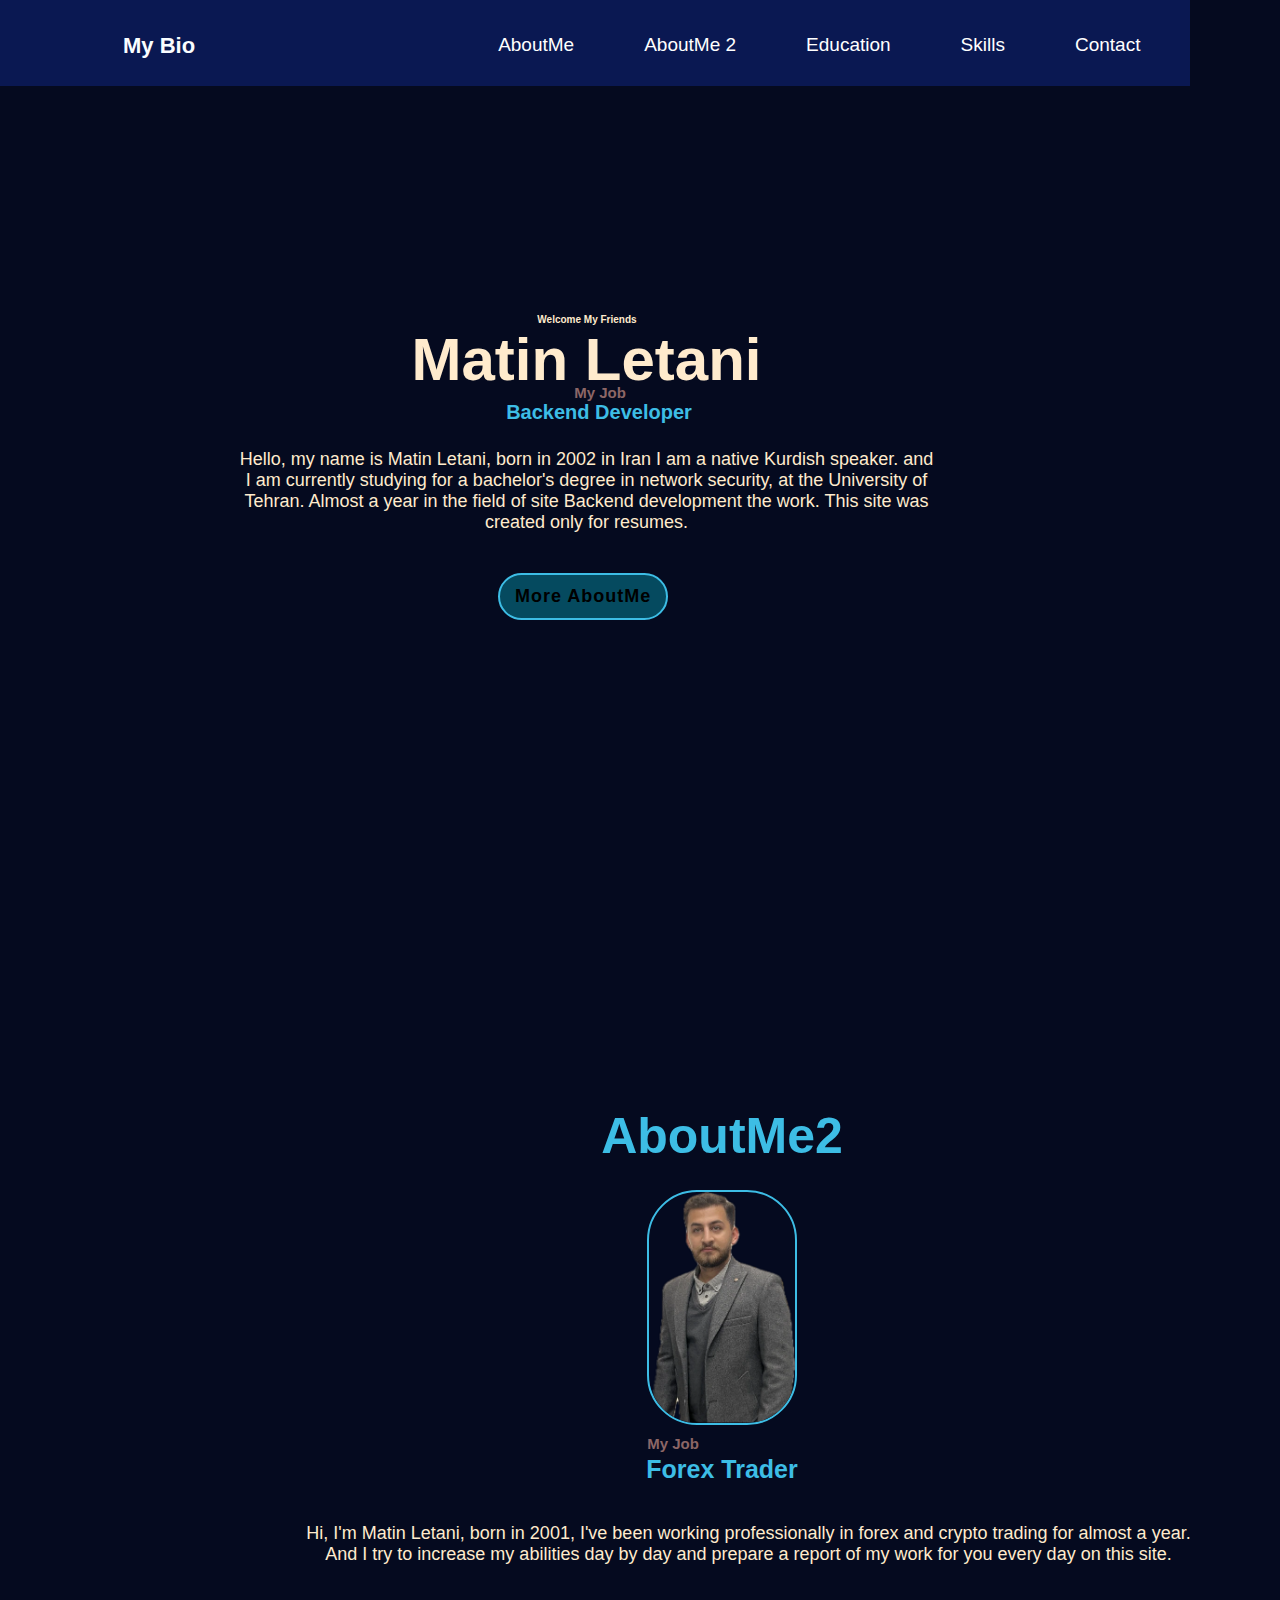
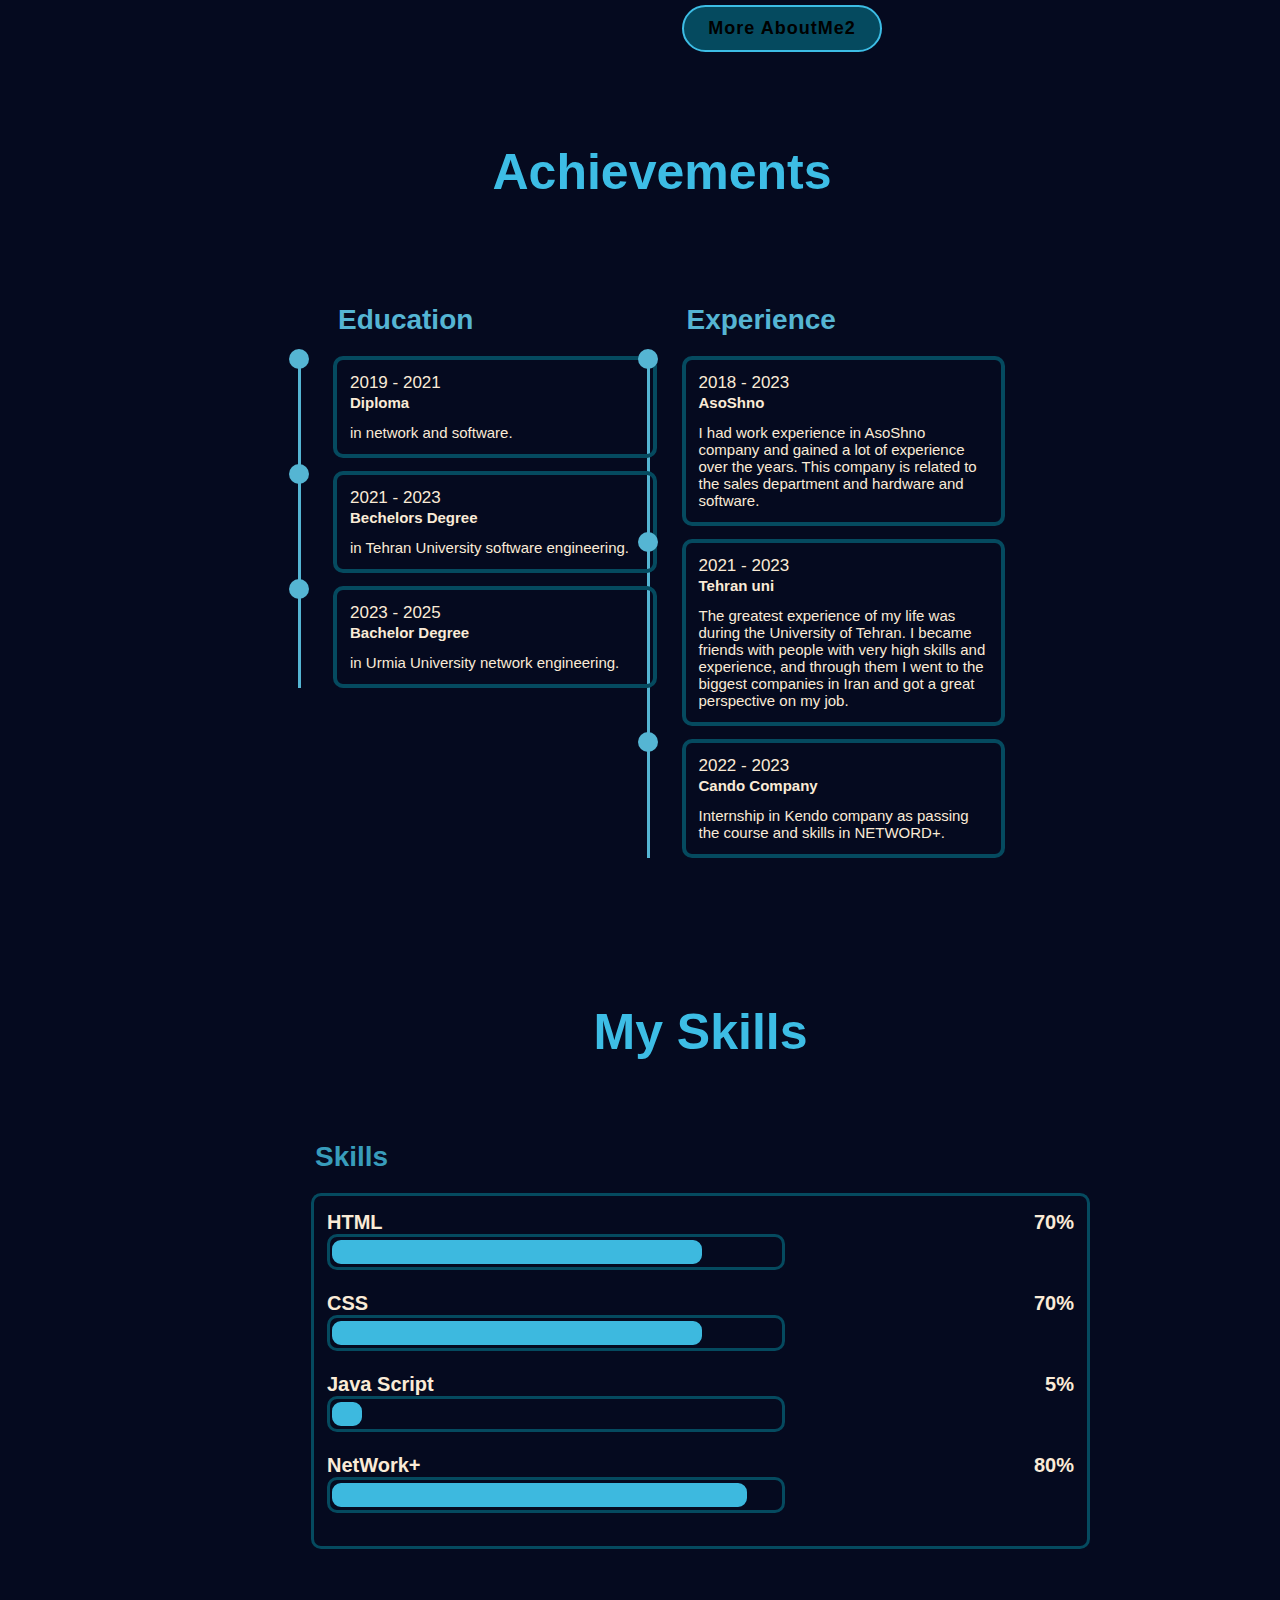
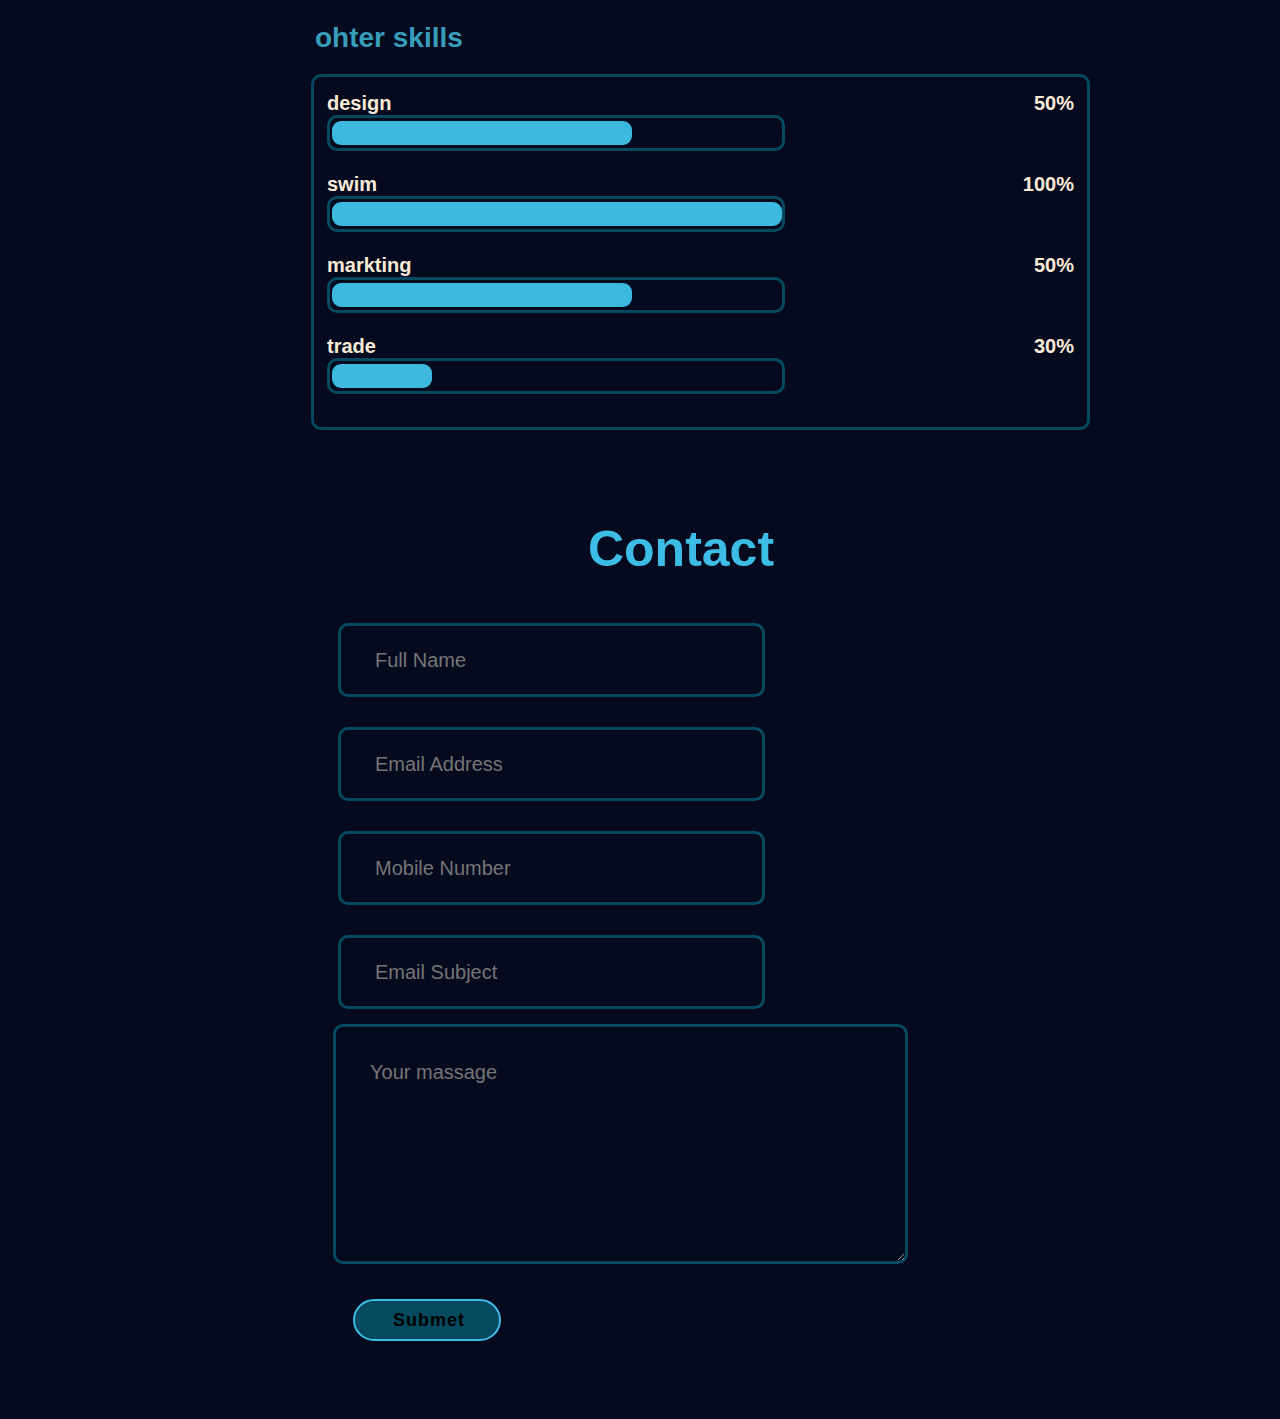
<file: index.html>
<!DOCTYPE html>
<html>
  <head>
    <title>Matin Letani</title>
    <link rel="stylesheet" href="style/cv.css" />
    <link
      href="https://unpkg.com/boxicons@2.1.4/css/boxicons.min.css"
      rel="stylesheet"
    />
    <!-- respansive-->
    <meta
      name="viewport"
      contact="width=device-width,
    initial-scale=1.0,user-scalabe=no"
    />
  </head>

  <body>
    <!-- part1 header -->
    <header class="header">
      <div class="navbar-container">
        <ul class="menu-items">
          <li><a href="#Aboutme" class="active">AboutMe</a></li>
          <ul>
            <li><a href="#aboutme2">AboutMe 2</a></li>
          </ul>
          <li><a href="#education"> Education</a></li>
          <li><a href="#skills">Skills</a></li>
          <li><a href="#contact">Contact</a></li>
        </ul>
        <h1 class="logo">My Bio</h1>
      </div>
    </header>

    <!-- body part1 About me-->
    <section class="aboutMe sections" id="aboutMe">
      <div class="aboutMe-txt">
        <h3>Welcome My Friends</h3>
        <h1>Matin Letani</h1>
        <h2>My Job</h2>
        <h4>Backend Developer</h4>
        <p>
          Hello, my name is Matin Letani, born in 2002 in Iran I am a native
          Kurdish speaker. and I am currently studying for a bachelor's degree
          in network security, at the University of Tehran. Almost a year in the
          field of site Backend development the work. This site was created only
          for resumes.
        </p>
        <div class="btn-aboutMe">
          <a href="CV/MY-CV/download.html">More AboutMe</a>
        </div>
      </div>
      <!-- pic section -->
      <div class="aboutMe-img">
        <img src="pic/sticker.png" alt="" />
      </div>
    </section>

    <!-- body part2 About me-->

    <section class="aboutme2 sections" id="aboutme2">
      <h2 class="heading">AboutMe2</h2>
      <div class="aboutme2-img">
        <img src="pic/sticker.png" alt="" />
      </div>

      <div class="aboutme2-text">
        <h1>My Job</h1>
        <h4>Forex Trader</h4>
        <p>
          Hi, I'm Matin Letani, born in 2001, I've been working professionally
          in forex and crypto trading for almost a year. And I try to increase
          my abilities day by day and prepare a report of my work for you every
          day on this site.
        </p>
        <div class="btn-aboutMe2">
          <a href="#">More AboutMe2</a>
        </div>
      </div>
    </section>
    <!--part3 education -->
    <section class="education sections" id="education">
      <h2 class="heading-education">Achievements</h2>

      <div class="education-row">
        <div class="education-column">
          <h3 class="title">Education</h3>

          <div class="education-box">
            <!-- اگر در اینده خواستم چیزی به (تحصیلات )اضافه کنم از خط 81تا87 کپی کنم و در پایین که مشخص کردم در زیر خط 103 پست کنم )ویک دیوو اضافه کنم-البته فکر کنم لازم نباشه-->
            <div class="education-content">
              <!--81-->
              <div class="content">
                <div class="year">2019 - 2021</div>
                <h3>Diploma</h3>
                <p>in network and software.</p>
              </div>
            </div>
            <!--87-->

            <div class="education-content">
              <div class="content">
                <div class="year">2021 - 2023</div>
                <h3>Bechelors Degree</h3>
                <p>in Tehran University software engineering.</p>
              </div>
            </div>
            <div class="education-content">
              <div class="content">
                <div class="year">2023 - 2025</div>
                <h3>Bachelor Degree</h3>
                <p>in Urmia University network engineering.</p>
              </div>
            </div>

            <!--103-->
            <!--اگر خواستم چیزی به تحصیلات اضفاقه کنم ااز این تگ به پایین اضافه کنم-->
          </div>
        </div>

        <div class="education-column">
          <h3 class="title">Experience</h3>
          <div class="education-box">
            <!--  اگر در اینده خواستم چیزی به (تجربه ها )اضافه کنم از خط 111تا117 کپی کنم و در پایین که مشخص کردم در زیر خط 133 پست کنم )-->
            <div class="education-content">
              <!--111-->
              <div class="content">
                <div class="year">2018 - 2023</div>
                <h3>AsoShno</h3>
                <p>
                  I had work experience in AsoShno company and gained a lot of
                  experience over the years. This company is related to the
                  sales department and hardware and software.
                </p>
              </div>
            </div>
            <!--117-->

            <div class="education-content">
              <div class="content">
                <div class="year">2021 - 2023</div>
                <h3>Tehran uni</h3>
                <p>
                  The greatest experience of my life was during the University
                  of Tehran. I became friends with people with very high skills
                  and experience, and through them I went to the biggest
                  companies in Iran and got a great perspective on my job.
                </p>
              </div>
            </div>
            <div class="education-content">
              <div class="content">
                <div class="year">2022 - 2023</div>
                <h3>Cando Company</h3>
                <p>
                  Internship in Kendo company as passing the course and skills
                  in NETWORD+.
                </p>
              </div>
            </div>

            <!--(133)اگر خواستم چیزی به (تجربه ها)-اضافه کنم از این تگ به پایین اضافه کنم-->
          </div>
        </div>
      </div>
    </section>

    <!--part4 Skills -->
    <section class="skills sections" id="skills">
      <h2 class="heading-skills">My Skills</h2>

      <div class="skills-row">
        <!--ستون اول از صفحه 4-->
        <!--از اینجا تا کپی بشه تا خط 195و در زیرش پست بشه-->
        <div class="skills-column">
          <h3 class="title">Skills</h3>

          <div class="skills-box">
            <div class="skills-contact">
              <div class="progress">
                <h3>HTML <span>70%</span></h3>
                <div class="nav-bar">
                  <div class="navbar1"></div>
                </div>
              </div>

              <div class="progress">
                <h3>CSS <span>70%</span></h3>
                <div class="nav-bar">
                  <div class="navbar2"></div>
                </div>
              </div>

              <div class="progress">
                <h3>Java Script <span>5%</span></h3>
                <div class="nav-bar">
                  <div class="navbar3"></div>
                </div>
              </div>

              <div class="progress">
                <h3>NetWork+ <span>80%</span></h3>
                <div class="nav-bar">
                  <div class="navbar4"></div>
                </div>
              </div>
            </div>
          </div>
        </div>
        <!--195-->

        <!--ستون دوم از صقحه 4-->
        <div class="skills-column">
          <h3 class="title">ohter skills</h3>

          <div class="skills-box">
            <div class="skills-contact">
              <div class="progress">
                <h3>design <span>50%</span></h3>
                <div class="nav-bar">
                  <div class="navbar5"></div>
                </div>
              </div>

              <div class="progress">
                <h3>swim <span>100%</span></h3>
                <div class="nav-bar">
                  <div class="navbar6"></div>
                </div>
              </div>

              <div class="progress">
                <h3>markting <span>50%</span></h3>
                <div class="nav-bar">
                  <div class="navbar7"></div>
                </div>
              </div>

              <div class="progress">
                <h3>trade <span>30%</span></h3>
                <div class="nav-bar">
                  <div class="navbar8"></div>
                </div>
              </div>
            </div>
          </div>
        </div>
      </div>
    </section>
    <!--part5 contact-->
    <section class="contact sections" id="contact">
      <h2 class="heading">Contact</h2>

      <form action="#">
        <div class="input-box">
          <div class="input-field">
            <input type="text" placeholder="Full Name" required />
            <span class="focus"></span>
          </div>
          <div class="input-field">
            <input type="text" placeholder="Email Address" required />
            <span class="focus"></span>
          </div>
        </div>

        <div class="input-box">
          <div class="input-field">
            <input type="number" placeholder="Mobile Number" required />
            <span class="focus"></span>
          </div>
          <div class="input-field">
            <input type="text" placeholder="Email Subject" required />
            <span class="focus"></span>
          </div>
        </div>

        <div class="textarea-field">
          <textarea
            name=""
            id=""
            cols="30"
            rows="10"
            placeholder="Your massage"
            required
          ></textarea>
          <span class="focus"></span>
        </div>

        <div class="btn-contact">
          <a href="#">Submet</a>
        </div>
      </form>
    </section>

    <!--part footer -->
    <footer class="footer">
      <div class="footer-icontop">
        <a href="#"><i class="bx bx-up-arrow-alt"></i></a>
      </div>
    </footer>
  </body>
</html>
</file>
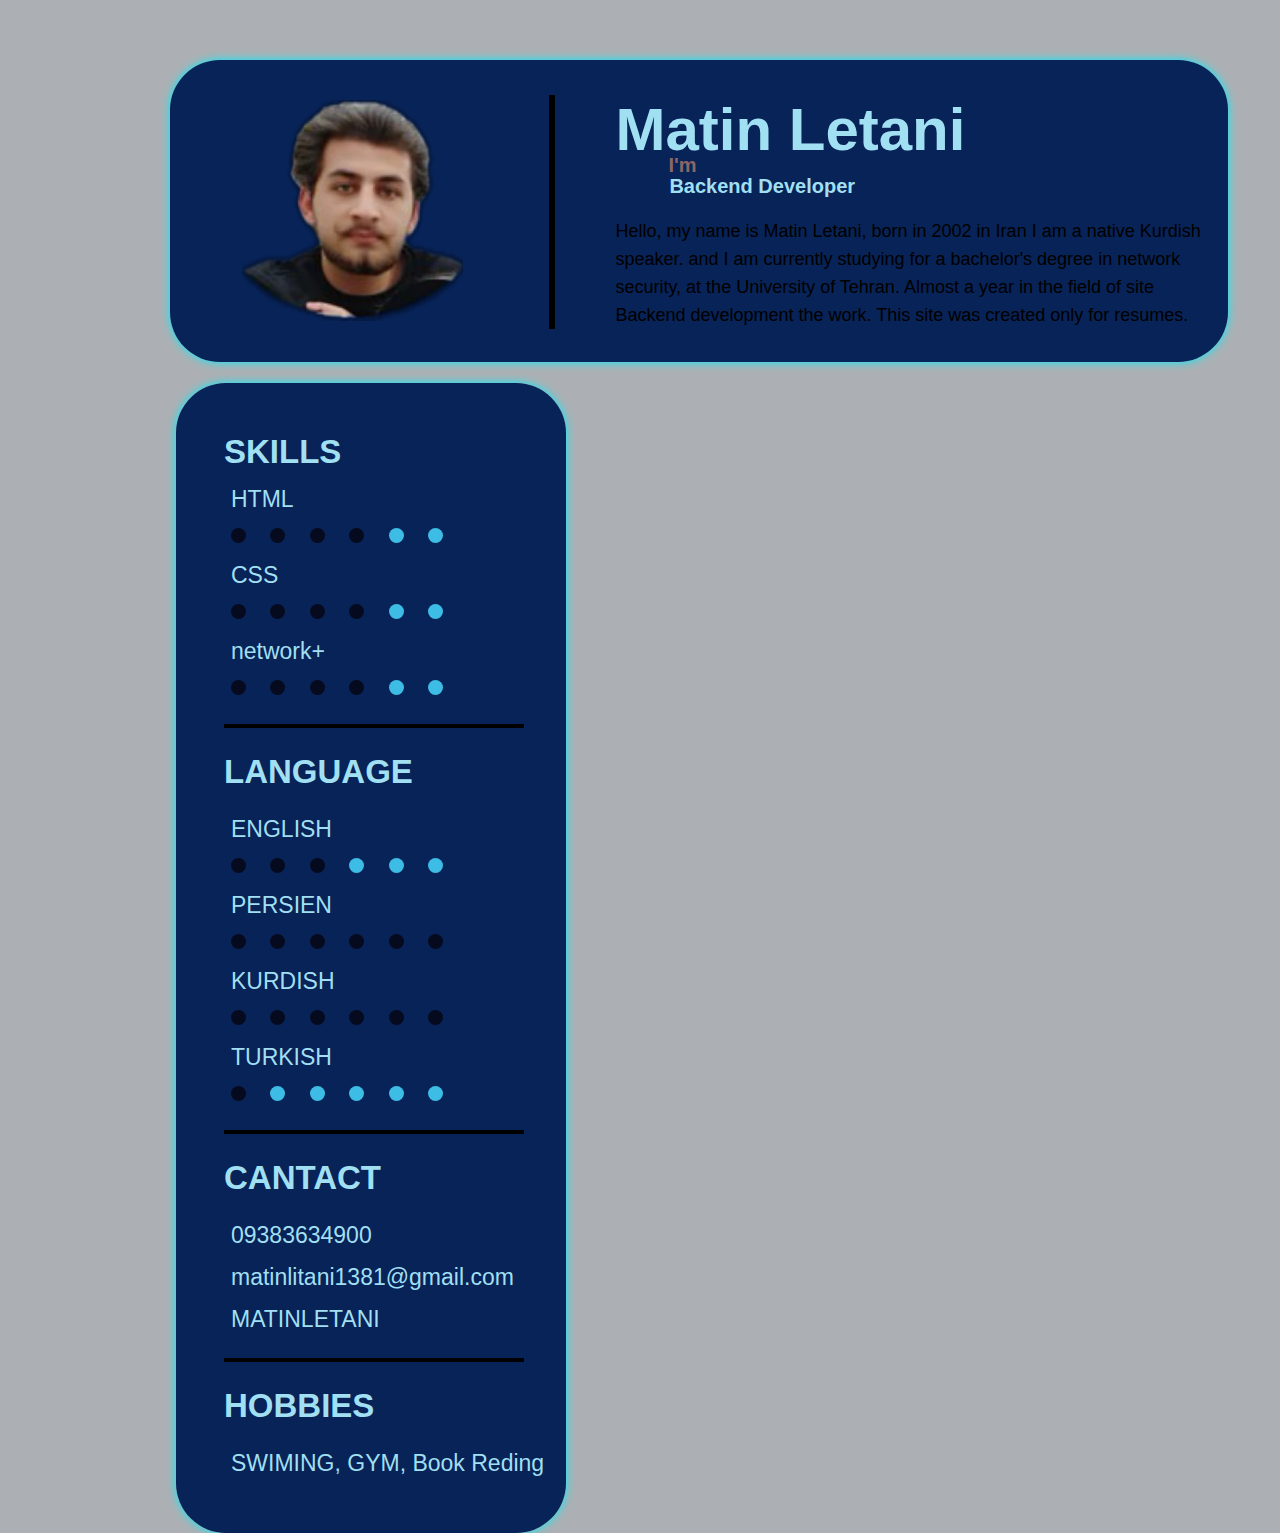
<file: download.html>
<!DOCTYPE html>
<html>

<head>
    <title>print my cv</title>
    <link rel="stylesheet" href="style/downcv.css">

</head>

<body>
    <div class="header">
        <div class="part1">
            <div class="part1-header">
                <div class="part1-pic">
                    <img src="pic/sticker2.png" alt="">
                </div>
                <div class="part1-txt">
                    <div class="border">
                        <h1>Matin Letani</h1>
                        <h2>I'm</h2>
                        <h4>Backend Developer</h4>
                        <p>Hello, my name is Matin Letani, born in 2002 in Iran
                            I am a native Kurdish speaker.
                            and I am currently studying for a bachelor's degree in network security,
                            at the University of Tehran.
                            Almost a year in the field of site Backend development the work. This site was created only
                            for
                            resumes.

                        </p>
                    </div>
                </div>
            </div>
        </div>
    </div>
    <div class="part2">
        <div class="left">
            <div class="part2-left">
                <div class="part2-skills">
                    <h2>SKILLS</h2>
                    <div>
                        <p>HTML</p>
                        <div>
                            <div class="dot active"></div>
                            <div class="dot active"></div>
                            <div class="dot active"></div>
                            <div class="dot active"></div>
                            <div class="dot"></div>
                            <div class="dot"></div>
                        </div>
                    </div>
                    <div>
                        <p>CSS</p>
                        <div>
                            <div class="dot active"></div>
                            <div class="dot active"></div>
                            <div class="dot active"></div>
                            <div class="dot active"></div>
                            <div class="dot"></div>
                            <div class="dot"></div>
                        </div>
                    </div>
                    <div>
                        <p>network+</p>
                        <div>
                            <div class="dot active"></div>
                            <div class="dot active"></div>
                            <div class="dot active"></div>
                            <div class="dot active"></div>
                            <div class="dot"></div>
                            <div class="dot"></div>


                            <div class="part2-languges">
                                <h2>LANGUAGE</h2>
                                <div>
                                    <p>ENGLISH</p>
                                    <div>
                                        <div class="dot active"></div>
                                        <div class="dot active"></div>
                                        <div class="dot active"></div>
                                        <div class="dot"></div>
                                        <div class="dot"></div>
                                        <div class="dot"></div>
                                    </div>
                                </div>
                                <div>
                                    <p>PERSIEN</p>
                                    <div>
                                        <div class="dot active"></div>
                                        <div class="dot active"></div>
                                        <div class="dot active"></div>
                                        <div class="dot active"></div>
                                        <div class="dot active"></div>
                                        <div class="dot active"></div>
                                    </div>
                                </div>
                                <div>
                                    <p>KURDISH</p>
                                    <div>
                                        <div class="dot active"></div>
                                        <div class="dot active"></div>
                                        <div class="dot active"></div>
                                        <div class="dot active"></div>
                                        <div class="dot active"></div>
                                        <div class="dot active"></div>
                                    </div>
                                </div>
                                <div>
                                    <p>TURKISH</p>
                                    <div>
                                        <div class="dot active"></div>
                                        <div class="dot"></div>
                                        <div class="dot"></div>
                                        <div class="dot"></div>
                                        <div class="dot"></div>
                                        <div class="dot"></div>


                                        <div class="part2-cantact">
                                            <h2>CANTACT</h2>
                                            <div>
                                                <p>09383634900</p>
                                            </div>
                                            <div>
                                                <div>
                                                    <p>matinlitani1381@gmail.com</p>
                                                </div>
                                                <div>
                                                    <div>
                                                        <p>MATINLETANI</p>
                                                    </div>
                                                    <div>

                                                        <div class="part2-hobbies">
                                                            <h2>HOBBIES</h2>
                                                            <div>
                                                                <p>SWIMING, GYM, Book Reding</p>
                                                            </div>
                                                            <div>

                                                            </div>
                                                        </div>
                                                    </div>
                                                </div>
                                            </div>
                                        </div>
                                    </div>
                                </div>
                            </div>    
</body>
</html>
</file>
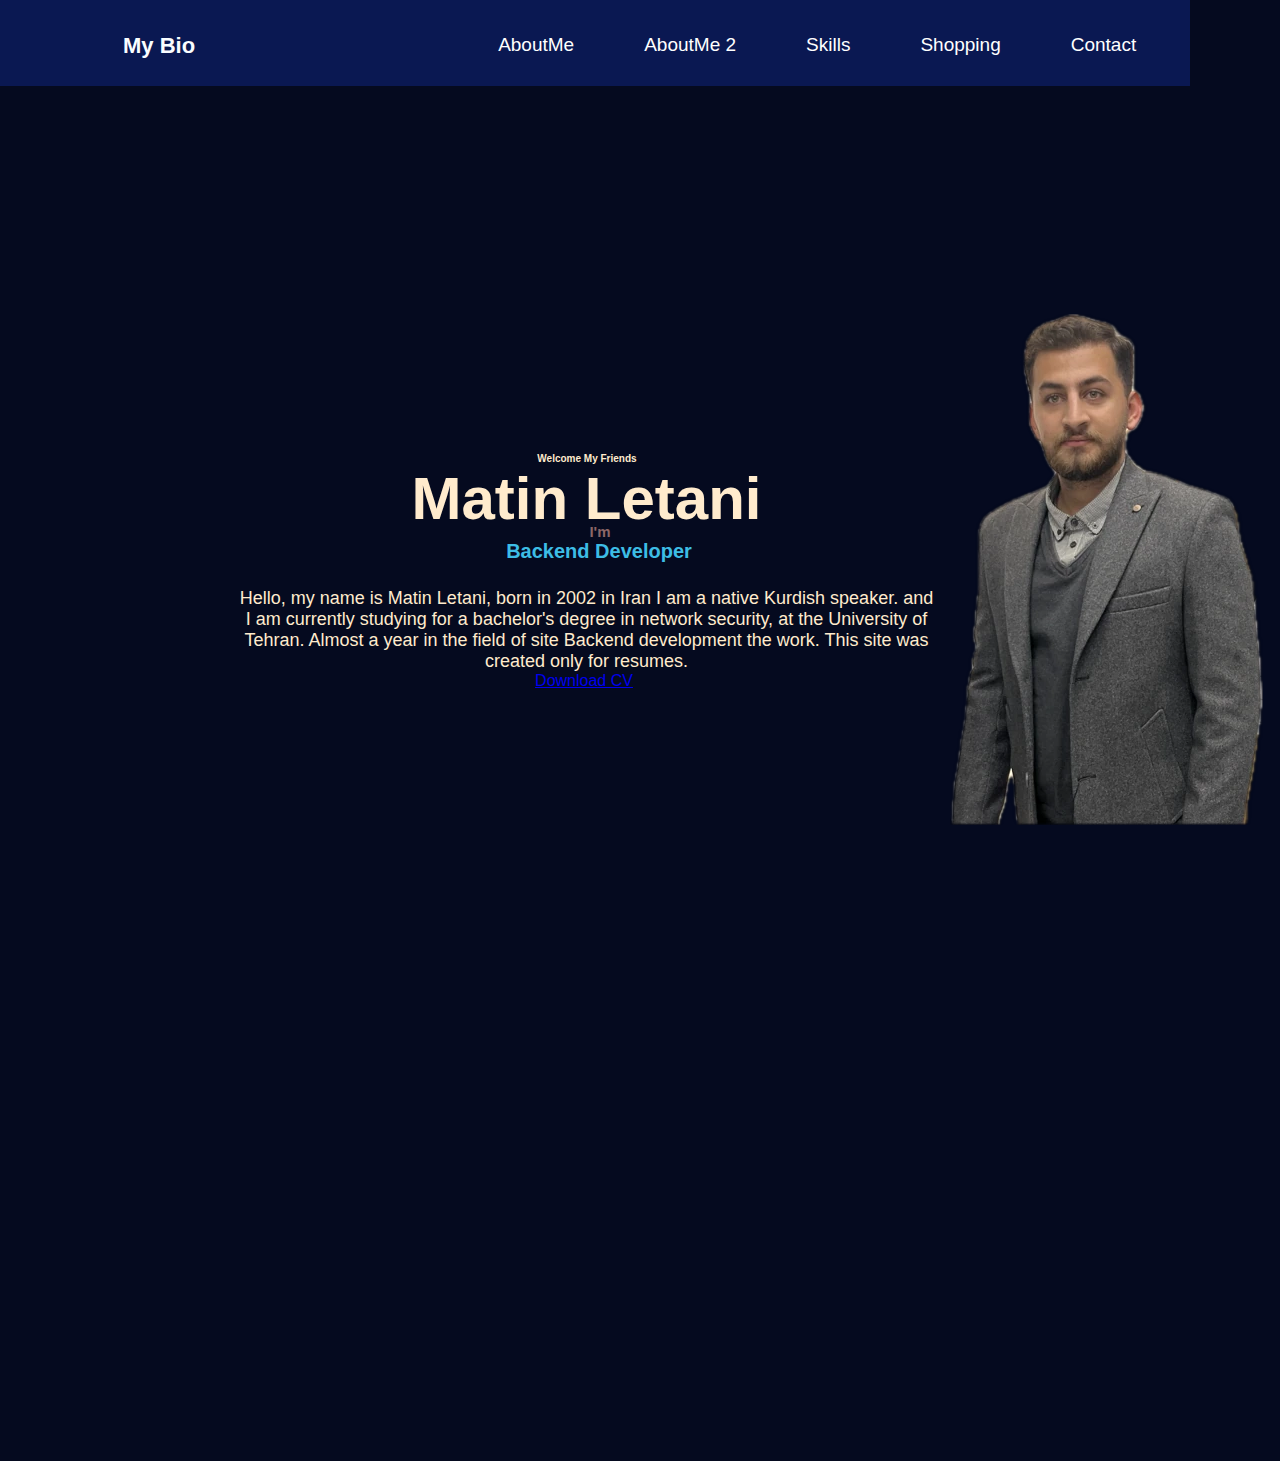
<file: index1.html>
<!DOCTYPE html>
<html>

<head>
    <title>Matin Letani</title>
    <link rel="stylesheet" href="style/cv.css">
</head>

<body>
    <!-- part header -->
    <header class="header">
        <nav class="navbar">
            <nav class="navbar2">
                <div class="navbar-container container">
                    <!-- responsiv   این رو تازگی از یه اموزش یاد گرفتم -->


                    <ul class="menu-items">
                        <li><a href="" class="active">AboutMe</a></li>
                        <ul>
                            <li><a href="" class="active">AboutMe 2</a></li>
                        </ul>
                        <li><a href="" class="active">Skills</a></li>
                        <!-- خیلی وقت پیش با دوستم که شاگرد مغازه بود با ورد پرس درستش کردیم که تازگی یادم. اومد منم لینکشو گذاشتم-->
                        <li><a href="https://asoshno.ir/" class="active">Shopping</a></li>
                        <li><a href="" class="active">Contact</a></li>
                    </ul>
                    <h1 class="logo">My Bio</h1>
                </div>
            </nav>
        </nav>
    </header>
    <!-- body part About me-->
    <section class="aboutMe" id="aboutMe">
        <div class="aboutMe-txt">
            <h3>Welcome My Friends</h3>
            <h1>Matin Letani</h1>
            <h2>I'm</h2>
            <h4>Backend Developer</h4>
            <p>Hello, my name is Matin Letani, born in 2002 in Iran
                I am a native Kurdish speaker.
                and I am currently studying for a bachelor's degree in network security,
                at the University of Tehran.
                Almost a year in the field of site Backend development the work. This site was created only for resumes.
            </p>
            <div class="btn">
                <a href="https://asoletani.github.io/MY-CV/download%20cv/index2.html">Download CV</a>
            </div>
        </div>
        <!-- pic section -->
        <div class="aboutMe-pic">
            <img src="pic/sticker.png" alt="">
        </div>
        <!--for btn contact-->
        <div class="social">
            <a href=""></a>
            <a href=""></a>
            <a href=""></a>
        </div>
    </section>
</body>

</html>
</file>
<file: style/cv.css>
* {
  box-sizing: border-box;
  font-family: sans-serif;
  margin: 0;
  padding: 0;
}
:root {
  scroll-behavior: smooth; /*این تکه کد رو از یه جای یاد گرفتم خیلی برام جذاب بود*/
}
@keyframes loadAnimation {
  100% {
    width: 5px;
  }
}

body {
  /* width: 100%;
  height: 100vh; */
  background-color: rgba(5, 10, 31, 1);
  /* background-position: center; */
}

.header {
  /* position: relative; */
  width: 100%;
  color: rgb(250, 253, 255);
  background-color: rgb(10, 24, 82);
  /* top: 0;
  left: 0; */
  z-index: 100;
}

.navbar-container {
  /* display: flex;
  justify-content: space-between;
  align-items: center;
  height: 90px; */
}

.menu-items {
  order: 2;
  display: flex;
  /* margin-right: 155px; */
}

.logo {
  order: 1;
  font-size: 22px;
  margin-left: 70px;
}

.menu-items li {
  list-style: none;
  margin-left: 35px;
  margin-right: 35px;
  font-size: 19px;
}

.header a {
  color: rgb(255, 255, 255);
  text-decoration: none;
  font-weight: 500;
  transition: color 0.3s ease-in-out;
}

.header a :active {
  color: orangered;
  background-color: rgb(81, 183, 241);
  border-radius: 10px;
}

.header a:hover {
  color: orangered;
}

section {
  padding: 45px 300px;
  padding-top: 230px;
}

.aboutMe {
  display: flex;
  justify-content: space-between;
  align-items: center;
  flex-direction: row;
  gap: 2rem;
  min-height: 100vh;
  margin: 0;
  padding: 2rem 0;
}

.aboutMe-txt {
  max-width: 700px;
}

.aboutMe h1 {
  font-size: 60px;
  font-family: sans-serif;
  line-height: 70px;
  margin: auto;
  height: 57px;
  margin-left: 5px;
  color: blanchedalmond;
}

.aboutMe h3 {
  font-size: 20px;
  font-family: sans-serif;
  margin: auto;
  margin-left: 6px;
  color: blanchedalmond;
}

.aboutMe h2 {
  font-size: 15px;
  font-family: sans-serif;
  margin: auto;
  color: rgba(140, 102, 102, 1);
  margin-left: 32px;
  margin-top: 2px;
}

.aboutMe h4 {
  font-size: 20px;
  font-family: sans-serif;
  margin: auto;
  color: rgba(61, 189, 229, 1);
  margin-bottom: 25px;
  margin-left: 30px;
  /*  transition: .5s;
    animation: loadAnimation 1s ease forwards;
    animation-delay: 1s;*/
}

.aboutMe p {
  font-size: 18px;
  font-family: sans-serif;
  margin-left: 5px;
  color: blanchedalmond;
}

.aboutMe-img {
  display: flex;
  justify-content: flex-end;
  width: auto;
  margin: 10px 0px 0px 10px;
}

.btn-aboutMe {
  position: relative;
  display: flex;
  justify-content: space-between;
  margin-left: 28px;
  margin-top: 40px;
}

.btn-aboutMe a {
  text-decoration: none;
  color: black;
  font-weight: bold;
  font-size: 18px;
  border: 2px solid;
  border-color: rgba(61, 189, 229, 1);
  background-color: rgb(5, 74, 95);
  padding: 11px 15px 11px 15px;
  border-radius: 36px;
  letter-spacing: 1px;
  transition: 0.3s;
}

.btn-aboutMe a:hover {
  background-color: rgba(8, 35, 87, 1);
  border: 2px solid rgba(8, 35, 87, 1);
  color: rgb(186, 225, 228);
}

/*part2*/

.aboutme2 {
  display: flex;
  justify-content: center;
  align-items: center;
  flex-direction: column;
  gap: 2rem; /*فاصله بین ستون یا باکس ها رو تعیین می کند*/
  background-color: rgba(5, 10, 31, 1);
  padding-bottom: 2rem;
  text-align: center;
  margin-top: -146px;
}

.aboutme2-text {
  max-width: 60rem;
}

.aboutme2-text h1 {
  font-size: 15px;
  color: rgba(140, 102, 102, 1);
  font-family: sans-serif;
  margin: auto;
  margin-top: -22px;
  margin-right: 98px;
}

.aboutme2-text h2 {
  font-size: 20px;
  font-family: sans-serif;
  margin: auto;
  color: blanchedalmond;
  margin-top: -5px;
  margin-left: 50px;
}

.aboutme2-text h4 {
  font-size: 25px;
  font-family: sans-serif;
  margin: auto;
  color: rgba(61, 189, 229, 1);
  margin-top: 3px;
}

.aboutme2-text p {
  font-size: 18px;
  font-family: sans-serif;
  margin-left: 53px;
  margin-top: 39px;
  color: blanchedalmond;
}

.heading {
  font-size: 50px;
  margin-bottom: 30px;
  text-align: center;
  color: rgba(61, 189, 229, 1);
}

.aboutme2-img {
  position: relative;
  display: flex;
  justify-content: center;
  align-items: center;
}

.aboutme2-img img {
  width: 150px;
  height: 235px;
  border-radius: 50px;
  border: 2px solid;
  margin-top: -37px;
  border-color: rgba(61, 189, 229, 1);
}

.btn-aboutMe2 a {
  display: inline-block;
  width: 200px;
  text-decoration: none;
  color: black;
  font-weight: bold;
  font-size: 18px;
  border: 2px solid;
  border-color: rgba(61, 189, 229, 1);
  background-color: rgb(5, 74, 95);
  padding: 11px 15px 11px 15px;
  border-radius: 36px;
  letter-spacing: 1px;
  transition: 0.3s;
  margin-top: 40px;
}

.btn-aboutMe2 a:hover {
  background-color: rgba(8, 35, 87, 1);
  border: 2px solid rgba(8, 35, 87, 1);
  color: rgb(186, 225, 228);
}

/*part3*/
.education {
  display: flex;
  justify-content: center;
  align-items: center;
  flex-direction: column; /* با این کد می توان تعییت کرد که عناصر (حالا منظور عناصر شامل همه چیز که در سایت هست )در یک فلیکس باکس به چه صورتی باشد افقی یا عمودی */
  min-height: auto;
  color: rgb(85, 181, 211);
}

.education .education-row {
  display: flex;
  flex-wrap: wrap; /* برای چیدمان بین عناصر استفاده میشه و به تنهای هم کاربرد نداردو با فلیکسبل میاد*/
  gap: 5rem;
  padding: 0 15px;
  padding: 1px 49px 47px 54px;
  margin: 14px 285px 1px 231px;
}

.education-row .education-column {
  flex: 1;
}

.education-column .title {
  font-size: 28px;
  margin: 40px 0px 40px 60px;
}

.education-column .education-box {
  border-left: 3px solid;
  color: rgb(85, 181, 211);
  margin-left: 20px;
}

.education-box .education-content {
  position: relative;
  padding-left: 2rem;
}
.education-box .education-content::before {
  content: "";
  position: absolute;
  top: -7px;
  left: -12px;
  width: 20px;
  height: 20px;
  background-color: rgb(85, 181, 211);
  border-radius: 15px;
}

.heading-education {
  font-size: 50px;
  margin-bottom: 48px;
  text-align: center;
  color: rgba(61, 189, 229, 1);
}
.education-box .content {
  position: relative;
  padding: 13px;
  border: 4px solid;
  border-radius: 10px;
  margin-bottom: 33px;
  margin-top: -20px;
  margin-right: -30px;
  border-color: rgb(5, 74, 95);
}
.education-content .content .year {
  font-size: 17px;
  color: antiquewhite;
  padding-bottom: 0px;
}
.education-content .content h3 {
  font-size: 15px;
  margin-top: 1px;
  margin-bottom: 18px;
  color: antiquewhite;
}

.education-content .content p {
  font-size: 15px;
  margin-top: -5px;
  margin-bottom: 0px;
  color: antiquewhite;
}

/*part4*/
.skills {
  min-height: auto;
  padding-bottom: 7rem;
}
.heading-skills {
  font-size: 50px;
  margin-bottom: 40px;
  text-align: center;
  color: rgba(61, 189, 229, 1);
}
.skills .skills-row {
  display: flex;
  flex-wrap: wrap;
  gap: 10rem;
}
.skills-row .skills-column {
  flex: 1;
}
.skills-column .title {
  font-size: 28px;
  margin: 40px 0px 40px 4px;
  color: rgb(56, 156, 187);
}

.skills-box .skills-contact {
  position: relative;
  padding: 13px;
  border: 3px solid;
  border-radius: 10px;
  margin-bottom: 33px;
  margin-top: -20px;
  border-color: rgb(5, 74, 95);
}
.skills-contact .progress {
  padding: 20px 0;
}
.skills-contact .progress h3 {
  font-size: 20px;
  margin-top: -18px;
  display: flex;
  justify-content: space-between;
  color: antiquewhite;
}
.skills-contact .progress .nav-bar {
  height: 20px;
  width: 458px;
  border-radius: 10px;
  border: 3px solid;
  border-color: rgb(5, 74, 95);
  padding: 15px;
  margin: 0px 0;
}
.skills-contact .progress .nav-bar .navbar1 {
  display: block;
  height: 24px;
  width: 370px;
  border-radius: 9px;
  border: 2px solid;
  border-color: rgb(61, 185, 223);
  background-color: rgb(61, 185, 223);
  margin: -12px 0px 0px -13px;
}
.skills-contact .progress .nav-bar .navbar2 {
  display: block;
  height: 24px;
  width: 370px;
  border-radius: 9px;
  border: 2px solid;
  border-color: rgb(61, 185, 223);
  background-color: rgb(61, 185, 223);
  margin: -12px 0px 0px -13px;
}
.skills-contact .progress .nav-bar .navbar3 {
  display: block;
  height: 24px;
  width: 30px;
  border-radius: 9px;
  border: 2px solid;
  border-color: rgb(61, 185, 223);
  background-color: rgb(61, 185, 223);
  margin: -12px 0px 0px -13px;
}
.skills-contact .progress .nav-bar .navbar4 {
  display: block;
  height: 24px;
  width: 415px;
  border-radius: 9px;
  border: 2px solid;
  border-color: rgb(61, 185, 223);
  background-color: rgb(61, 185, 223);
  margin: -12px 0px 0px -13px;
}
.skills-contact .progress .nav-bar .navbar5 {
  display: block;
  height: 24px;
  width: 300px;
  border-radius: 9px;
  border: 2px solid;
  border-color: rgb(61, 185, 223);
  background-color: rgb(61, 185, 223);
  margin: -12px 0px 0px -13px;
}
.skills-contact .progress .nav-bar .navbar6 {
  display: block;
  height: 24px;
  width: 450px;
  border-radius: 9px;
  border: 2px solid;
  border-color: rgb(61, 185, 223);
  background-color: rgb(61, 185, 223);
  margin: -12px 0px 0px -13px;
}
.skills-contact .progress .nav-bar .navbar7 {
  display: block;
  height: 24px;
  width: 300px;
  border-radius: 9px;
  border: 2px solid;
  border-color: rgb(61, 185, 223);
  background-color: rgb(61, 185, 223);
  margin: -12px 0px 0px -13px;
}
.skills-contact .progress .nav-bar .navbar8 {
  display: block;
  height: 24px;
  width: 100px;
  border-radius: 9px;
  border: 2px solid;
  border-color: rgb(61, 185, 223);
  background-color: rgb(61, 185, 223);
  margin: -12px 0px 0px -13px;
}
/*part5 contact*/
.contact {
  min-height: auto;
  padding-bottom: 40px;
}
.contact form {
  max-width: 900px;
  text-align: center;
}
.contact form .input-box {
  display: flex;
  flex-wrap: wrap;
  gap: 25rem;
}
.contact form .input-box .input-field {
  position: relative;
  width: 50px;
  margin: 15px 5px;
}

.contact form .input-box .input-field input {
  width: 427px;
  height: 70px;
  padding: 34px;
  font-size: 20px;
  color: white;

  background: transparent;
  border-radius: 10px;
  border: 3px solid;
  border-color: rgb(5, 74, 95);
}
.contact form .textarea-field textarea {
  width: 885px;
  height: 240px;
  padding: 34px;
  font-size: 20px;
  color: white;
  background: transparent;
  border-radius: 10px;
  border: 3px solid;
  border-color: rgb(5, 74, 95);
}

.btn-contact a {
  display: inline-block;
  width: 200px;
  text-decoration: none;
  color: black;
  font-weight: bold;
  font-size: 18px;
  border: 2px solid;
  border-color: rgba(61, 189, 229, 1);
  background-color: rgb(5, 74, 95);
  padding: 17px 20px 13px 15px;
  margin: 31px 1px -1px 20px;
  border-radius: 36px;
  cursor: pointer;
  letter-spacing: 1px;
  transition: 0.3s;
}

.btn-contact a:hover {
  background-color: rgba(8, 35, 87, 1);
  border: 2px solid rgba(8, 35, 87, 1);
  color: rgb(186, 225, 228);
}

/*part footer*/
.footer-icontop a {
  width: 50px;
  height: 47px;
  display: inline-block;
  text-decoration: none;
  color: black;
  font-weight: bold;
  font-size: 18px;
  border: 2px solid;
  border-color: rgba(61, 189, 229, 1);
  background-color: rgb(5, 74, 95);
  padding: 9px;
  margin: 31px 1px -1px 1815px;
  border-radius: 10px;
  letter-spacing: 1px;
  transition: 0.3s;
}
.footer-icontop a i {
  font-size: 25px;
  color: black;
}

.footer-icontop a:hover {
  background-color: rgba(61, 189, 229, 1);
  border: 2px solid rgba(61, 189, 229, 1);
  color: rgb(186, 225, 228);
}

/* .sections {
 
  display: flex;
  align-items: center;
  justify-content: center;
  flex-direction: column;
  margin: 0;
  padding: 0;
  padding: 2rem 0;
} */

/*respansive*/
/*@media (min-width: 425px) {
  body {
    background-color: rgba(5, 10, 31, 1);
  }
  #aboutMe {
    flex-direction: column-reverse;
  }
}
@media (min-width: 768px) {
  body {
    background-color: silver;
  }
  #aboutMe {
    flex-direction: row;
  }
}*/
@media (min-width: 375px) {
  .header {
    width: 1190px;
  }
  .logo {
    padding: 33px 1px 2px 53px;
  }
  .navbar-container {
    display: flex;
    height: 86px;
    width: 1185px;
  }
  .menu-items {
    padding: 34px 0px 1px 267px;
  }
  .aboutMe {
    padding: 228px 1px 632px 234px;
    display: flex;
    gap: 0rem;
    align-items: center;
    /* flex-direction: column; */
    text-align: center;
  }
  .aboutMe-img {
    display: none;
  }
  .btn-aboutMe {
    padding: 0px 0px 0px 236px;
  }
  .aboutMe h3 {
    font-size: 10px;
  }
  .aboutme2 {
    padding: 1px 59px 0px 223px;
    display: flex;
    align-items: center;
    flex-direction: column;
    text-align: center;
  }
  .btn-aboutMe2 {
    padding: 0px 0px 0px 120px;
  }
  .education {
    padding: 91px 0px 4px 44px;
  }
  .education .education-row {
    padding: 1px 20px 2px 3px;
    gap: 0rem;
  }
  .skills {
    padding: 105px 190px 3px 311px;
  }
  .skills .skills-row {
    gap: 0rem;
  }
  .contact {
    padding: 54px 251px 1px 333px;
  }
  .contact form .input-box {
    gap: 0rem;
  }
  .contact form {
    width: 10px;
  }
  .contact form .textarea-field textarea {
    width: 575px;
    height: 240px;
  }
  .btn-contact a {
    width: 0px;
    height: 42px;
    padding: 9px 106px 0px 38px;
  }
}
</file>
<file: style/downcv.css>
* {
  font-family: sans-serif;
  margin: 0px;
  box-sizing: border-box;
}

body {
  background-color: #acb0b4;
}

img {
  width: 150%;
  margin-top: 25px;
  margin-left: 15%;
}

a {
  text-decoration: none;
}

.header {
  margin: 60px 3px 21px 170px;
  display: grid;
  background: rgba(8, 35, 87, 1);
  grid-template-columns: 1fr 1fr;
  gap: 4rem;
  border-radius: 50px;
  width: 280mm;
  height: 80mm;
  overflow: hidden;
  box-shadow: 0px 0px 10px rgba(1, 238, 255, 1);
}

.part1 {
  grid-column: 1/11;
  margin-bottom: 2rem;
}

.part1-header {
  display: flex;
  gap: 2rem;
}

.part1-pic {
  max-width: 250px;
  margin-left: 50px;
  margin-top: 15px;
}

.part1-txt {
  max-width: 720px;
  color: white;
  margin-left: 150px;
  margin-top: 20px;
}

.border {
  border-left: 6px solid;
  color: black;
  margin-right: 15px;
  line-height: 28px;
}

.part1-txt h1 {
  font-size: 60px;
  font-family: sans-serif;
  line-height: 70px;
  margin: auto;
  height: 57px;
  margin-left: 60px;
  margin-top: 15px;
  color: rgba(161, 223, 242, 1);
}

.part1-txt h2 {
  font-size: 20px;
  font-family: sans-serif;
  margin: auto;
  color: rgba(140, 102, 102, 1);
  margin-left: 113px;
  margin-top: -1px;
}

.part1-txt h4 {
  font-size: 20px;
  font-family: sans-serif;
  margin: auto;
  color: rgba(161, 223, 242, 1);
  margin-bottom: 17px;
  margin-left: 114px;
  margin-top: -7px;
}

.part1-txt p {
  font-size: 18px;
  font-family: sans-serif;
  margin-left: 60px;
}

.part2 {
  margin: 10px 3px -55px 176px;
  display: grid;
  grid-template-columns: 1fr;
  width: 390px;
  height: 1150px;
  overflow: hidden;
  box-shadow: 0px 0px 10px rgba(1, 238, 255, 1);
  border-radius: 50px;
  box-shadow: red;
}

.part2 .left {
  background-color: rgba(8, 35, 87, 1);
  color: rgba(161, 223, 242, 1);
  padding: 40px 20px;
  padding-left: 35px;
}

.part2 .left .part2-skills {
  margin-top: 10px;
}

.part2 .left .part2-skills h2 {
  margin-left: 13px;
  font-size: 33px;
  font-family: sans-serif;
}

.part2 .left .part2-skills p {
  margin-top: 15px;
  margin-left: 20px;
  font-size: 23px;
  font-family: sans-serif;
}

.part2 .left .part2-languges h2 {
  font-size: 33px;
  font-family: sans-serif;
  margin-top: 25px;
  margin-left: 13px;
  padding-bottom: 10px;
  padding: 25px 0px;
  border-top: 4px solid black;
  width: 300px;
  padding-bottom: 10px;
}

.part2 .left .part2-skills .dot {
  display: inline-block;
  width: 15px;
  height: 15px;
  background-color: rgba(61, 189, 229, 1);
  border-radius: 50%;
  margin-left: 20px;
  margin-top: 15px;
}

.part2 .left .part2-skills .dot.active {
  background-color: rgba(5, 10, 31, 1);
}

.part2 .left .part2-cantact h2 {
  margin-left: 13px;
  font-size: 33px;
  font-family: sans-serif;
  margin-bottom: 10px;
}

.part2 .left.part2-hobbies h2 {
  margin-left: 13px;
  font-size: 33px;
  font-family: sans-serif;
  margin-bottom: 10px;
}
@media print {
  @page {
    margin: 0;
    size: A5;
  }
  * {
    -wekbit-print-color-adjust: exact;
  }
}
</file>
